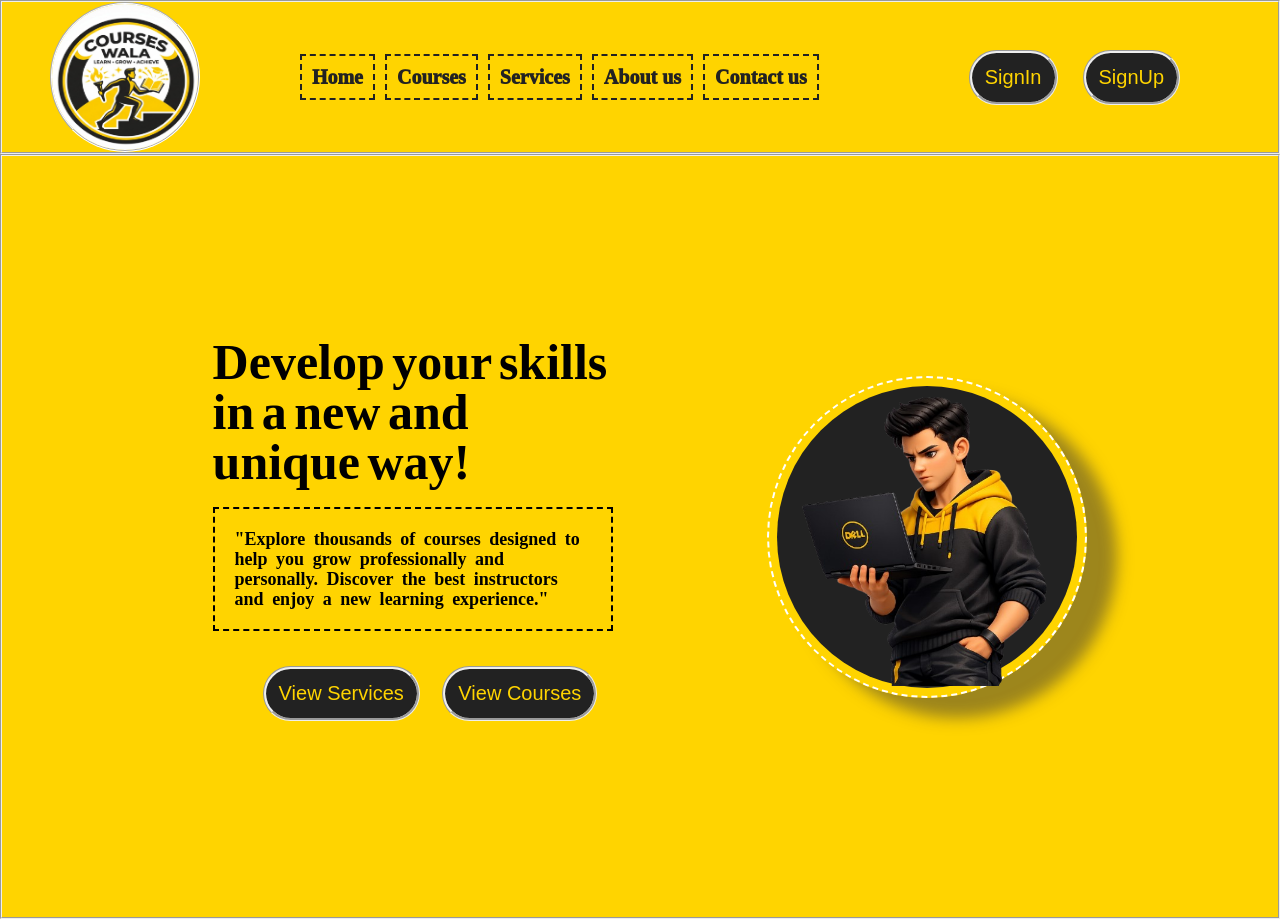
<file: index.html>
<!DOCTYPE html>
<!doctype html>
<html lang="en">
<head>
    <meta charset="UTF-8">
    <meta name="viewport" content="width=device-width, initial-scale=1.0">
  <head>
    <meta charset="UTF-8" />
    <meta name="viewport" content="width=device-width, initial-scale=1.0" />
    <title>Document</title>
    <link rel="stylesheet" href="index.css">
</head>
<body>
</body> 
</html>
  </head>
  <body>
    <header>
      <nav>
        <div class="logo">
          <img
              src="images/logo.webp.jpeg"
              alt="logo images"
              width="150"
              height="150"
            />
          </div>
        <ul> 
          <li><a href="index.html">Home</a></li>
          <li><a href="courses.html">Courses</a></li>
          <li><a href="services.html">Services</a></li>
          <li><a href="aboutUs.html">About us</a></li>
          <li><a href="contactUs.html">Contact us</a></li>
        </ul>
        <div class="btn-container">
          <button>SignIn</button>
          <button>SignUp</button>
        </div>
      </nav>
    </header>
    <main>
      <div class="left">
        <div class="main-content-container">
          <h1>Develop your skills in a new and unique way!</h1>
          <p>
            "Explore thousands of courses designed to help you grow 
                professionally and personally. Discover the best instructors 
                and enjoy a new learning experience."
          </p>
          <div class="btn-container">
            <button>View Services</button>
            <button>View Courses</button>
          </div>
        </div>
      </div>

      <div class="right">
        <div class="dashed-bg">
          <div class="img-bg">
            <img
              src="images/guy.png"
              alt="boy images"
              width="300"
              height="300"
            />
          </div>
        </div>
      </div>
    </main>
  </body>
</html>
</file>
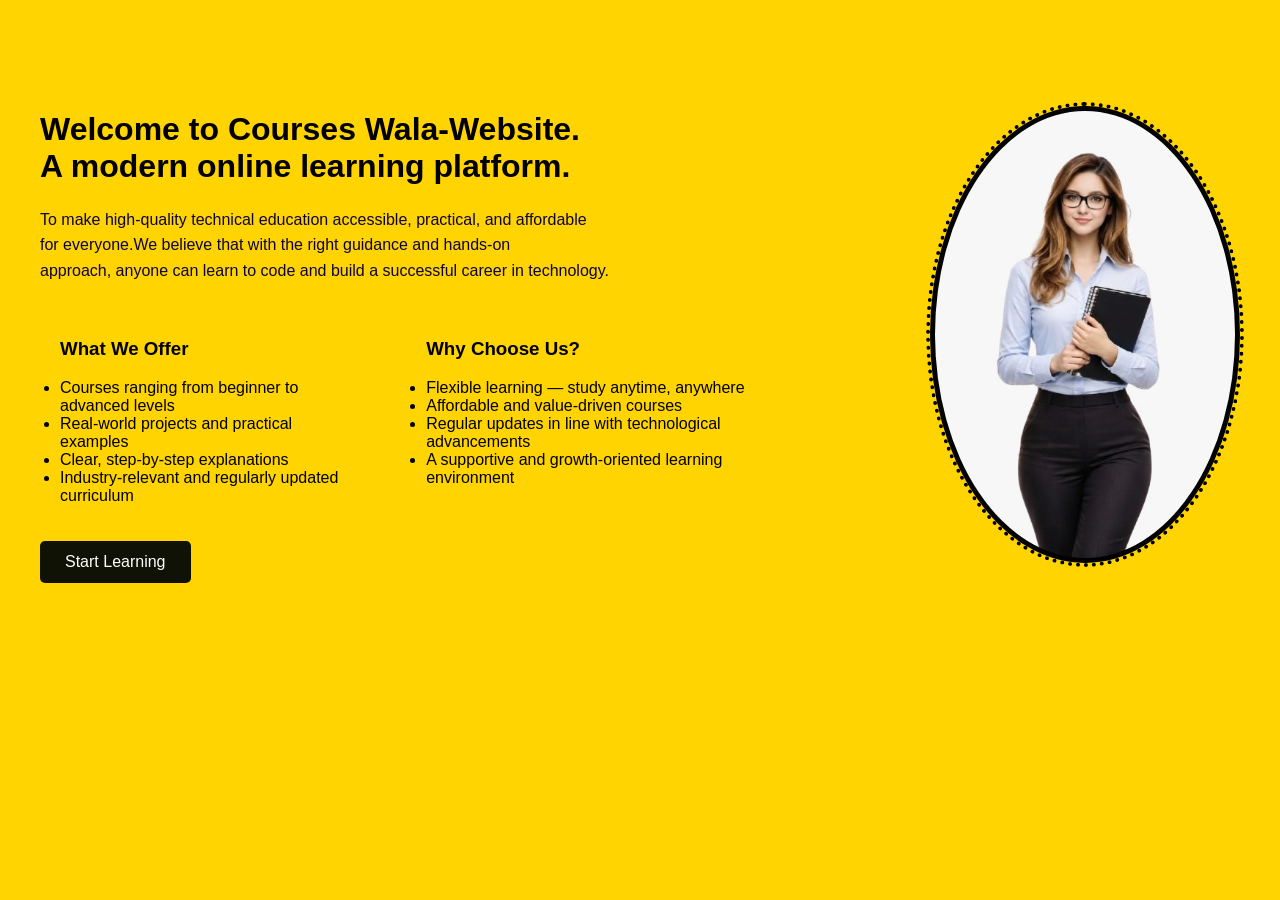
<file: aboutUs.html>
<!DOCTYPE html>
<html lang="en">
<head>
    <meta charset="UTF-8">
    <title>AboutUS</title>
    <meta name="viewport" content="width=device-width, initial-scale=1.0">

    <!-- CSS LINK -->
    <link rel="stylesheet" href="aboutUs.css">
</head>

<body>

<div class="container">

    <!-- Left Section -->
    <div class="left">
        <h1>
            Welcome to Courses Wala-Website. <br>
            A modern online learning platform. 
        </h1>

        <p>
           To make high-quality technical education accessible, practical, and affordable<br>
           for everyone.We believe that with the right guidance and hands-on<br>
           approach, anyone can learn to code and build a successful career in technology.
        </p>

        <div class="perks">
            <ul>
               <h3>What We Offer</h3>
               <li>Courses ranging from beginner to advanced levels</li>
               <li>Real-world projects and practical examples</li>
               <li> Clear, step-by-step explanations</li>
               <li> Industry-relevant and regularly updated curriculum</li>
            </ul>

            <ul>
                <h3>Why Choose Us?</h3>
                <li>Flexible learning — study anytime, anywhere</li>
                <li>Affordable and value-driven courses</li>
                <li>Regular updates in line with technological advancements</li>
                <li>A supportive and growth-oriented learning environment</li>
            </ul>
        </div>

        <button>Start Learning</button>
    </div>

    <!-- Right Section -->
    <div class="right">
        <img src="images/girl.jpeg" alt="Instructor Image">
    </div>

</div>

</body>
</html>
</file>
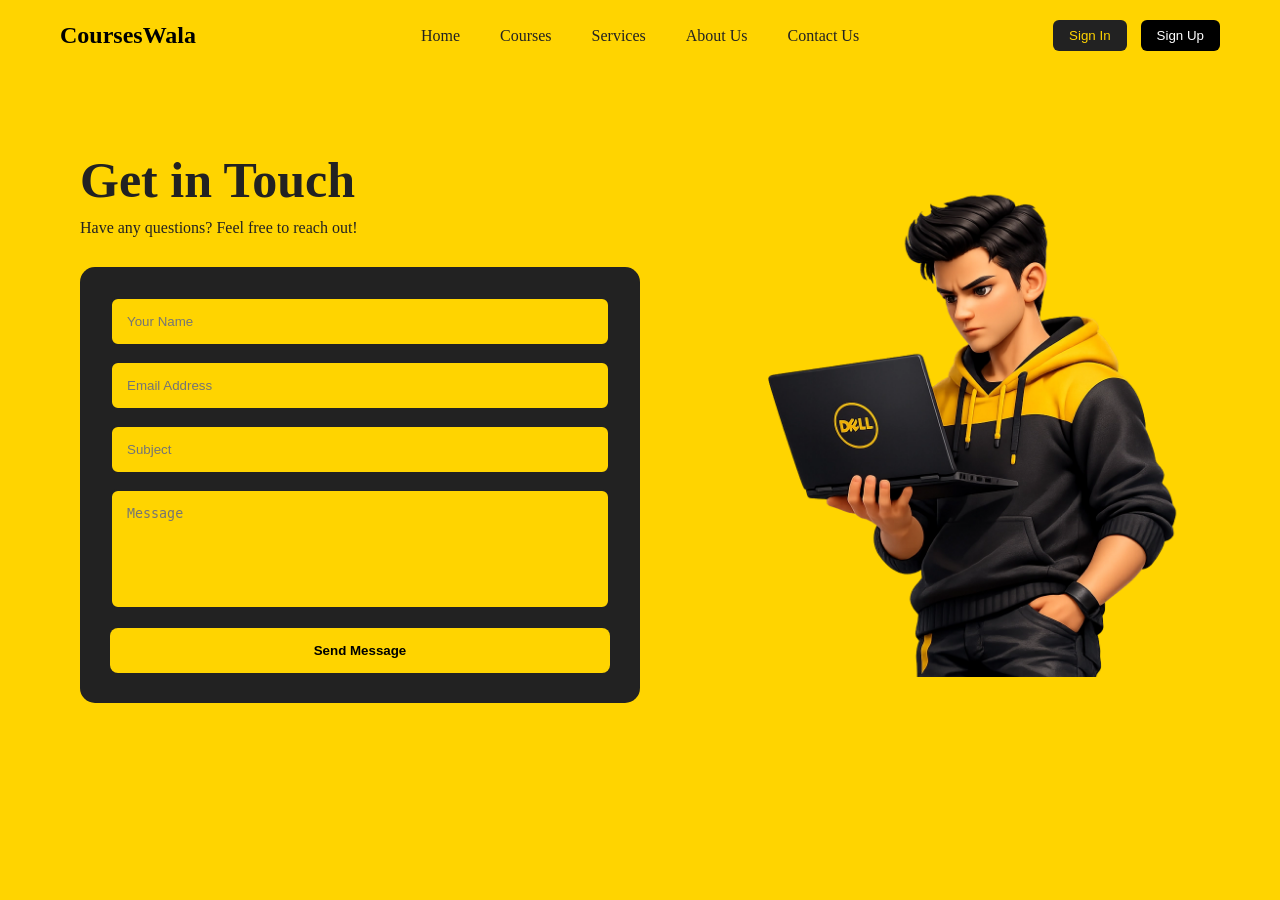
<file: contact.html>
<!DOCTYPE html>
<html lang="en">
<head>
    <meta charset="UTF-8">
    <title>CoursesWala - Contact Us</title>
    <link rel="stylesheet" href="contact.css">
</head>
<body>
    <nav class="navbar">
        <div class="logo">CoursesWala<span></span></div>

        <ul class="nav-links">
            <li>Home</li>
            <li>Courses</li>
            <li>Services</li>
            <li>About Us</li>
            <li>Contact Us</li>
        </ul>
        <div class="nav-buttons">
            <button class="signin">Sign In</button>
            <button class="signup">Sign Up</button>
        </div>
    </nav>
  <section class="contact-section">

        <div class="contact-left">
            <h1>Get in Touch</h1>
            <p>Have any questions? Feel free to reach out!</p>
            <form>
                <input type="text" placeholder="Your Name">
                <input type="email" placeholder="Email Address">
                <input type="text" placeholder="Subject">
                <textarea placeholder="Message"></textarea>
                <button type="submit">Send Message</button>
            </form>
        </div>
        <div class="contact-right">
            <div class="image-circle">
                <img
              src="images/boy.webp"
              alt="boy images"
              width="500"
              height="500"
            />
            </div>
        </div>

    </section>

</body>
</html>
</file>
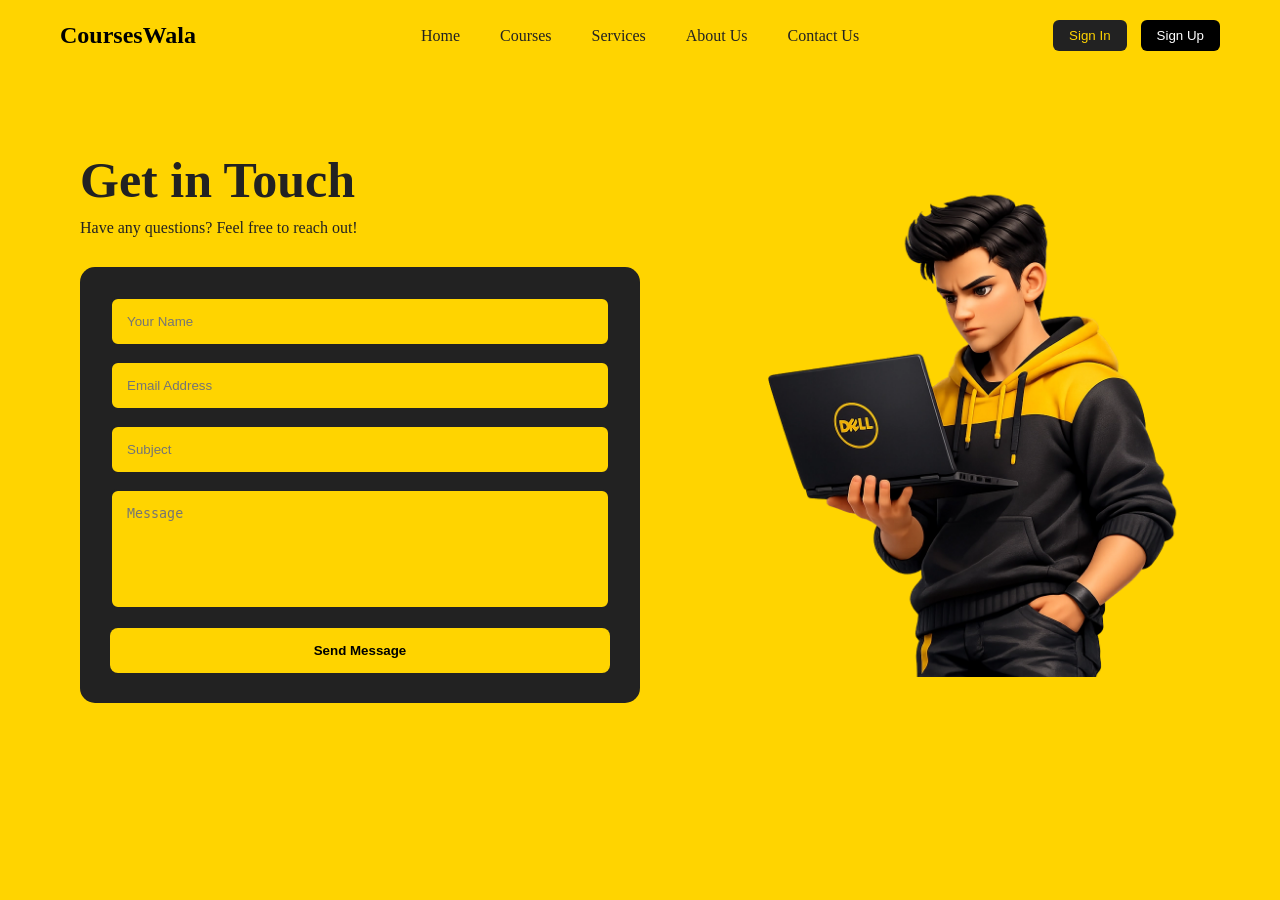
<file: contactUs.html>
<!DOCTYPE html>
<html lang="en">
<head>
    <meta charset="UTF-8">
    <title>CoursesWala - Contact Us</title>
    <link rel="stylesheet" href="contactUs.css">
</head>
<body>
    <nav class="navbar">
        <div class="logo">CoursesWala<span></span></div>

        <ul class="nav-links">
            <li>Home</li>
            <li>Courses</li>
            <li>Services</li>
            <li>About Us</li>
            <li>Contact Us</li>
        </ul>
        <div class="nav-buttons">
            <button class="signin">Sign In</button>
            <button class="signup">Sign Up</button>
        </div>
    </nav>
  <section class="contact-section">

        <div class="contact-left">
            <h1>Get in Touch</h1>
            <p>Have any questions? Feel free to reach out!</p>
            <form>
                <input type="text" placeholder="Your Name">
                <input type="email" placeholder="Email Address">
                <input type="text" placeholder="Subject">
                <textarea placeholder="Message"></textarea>
                <button type="submit">Send Message</button>
            </form>
        </div>
        <div class="contact-right">
            <div class="image-circle">
                <img
              src="images/boy.webp"
              alt="boy images"
              width="500"
              height="500"
            />
            </div>
        </div>

    </section>

</body>
</html>
</file>
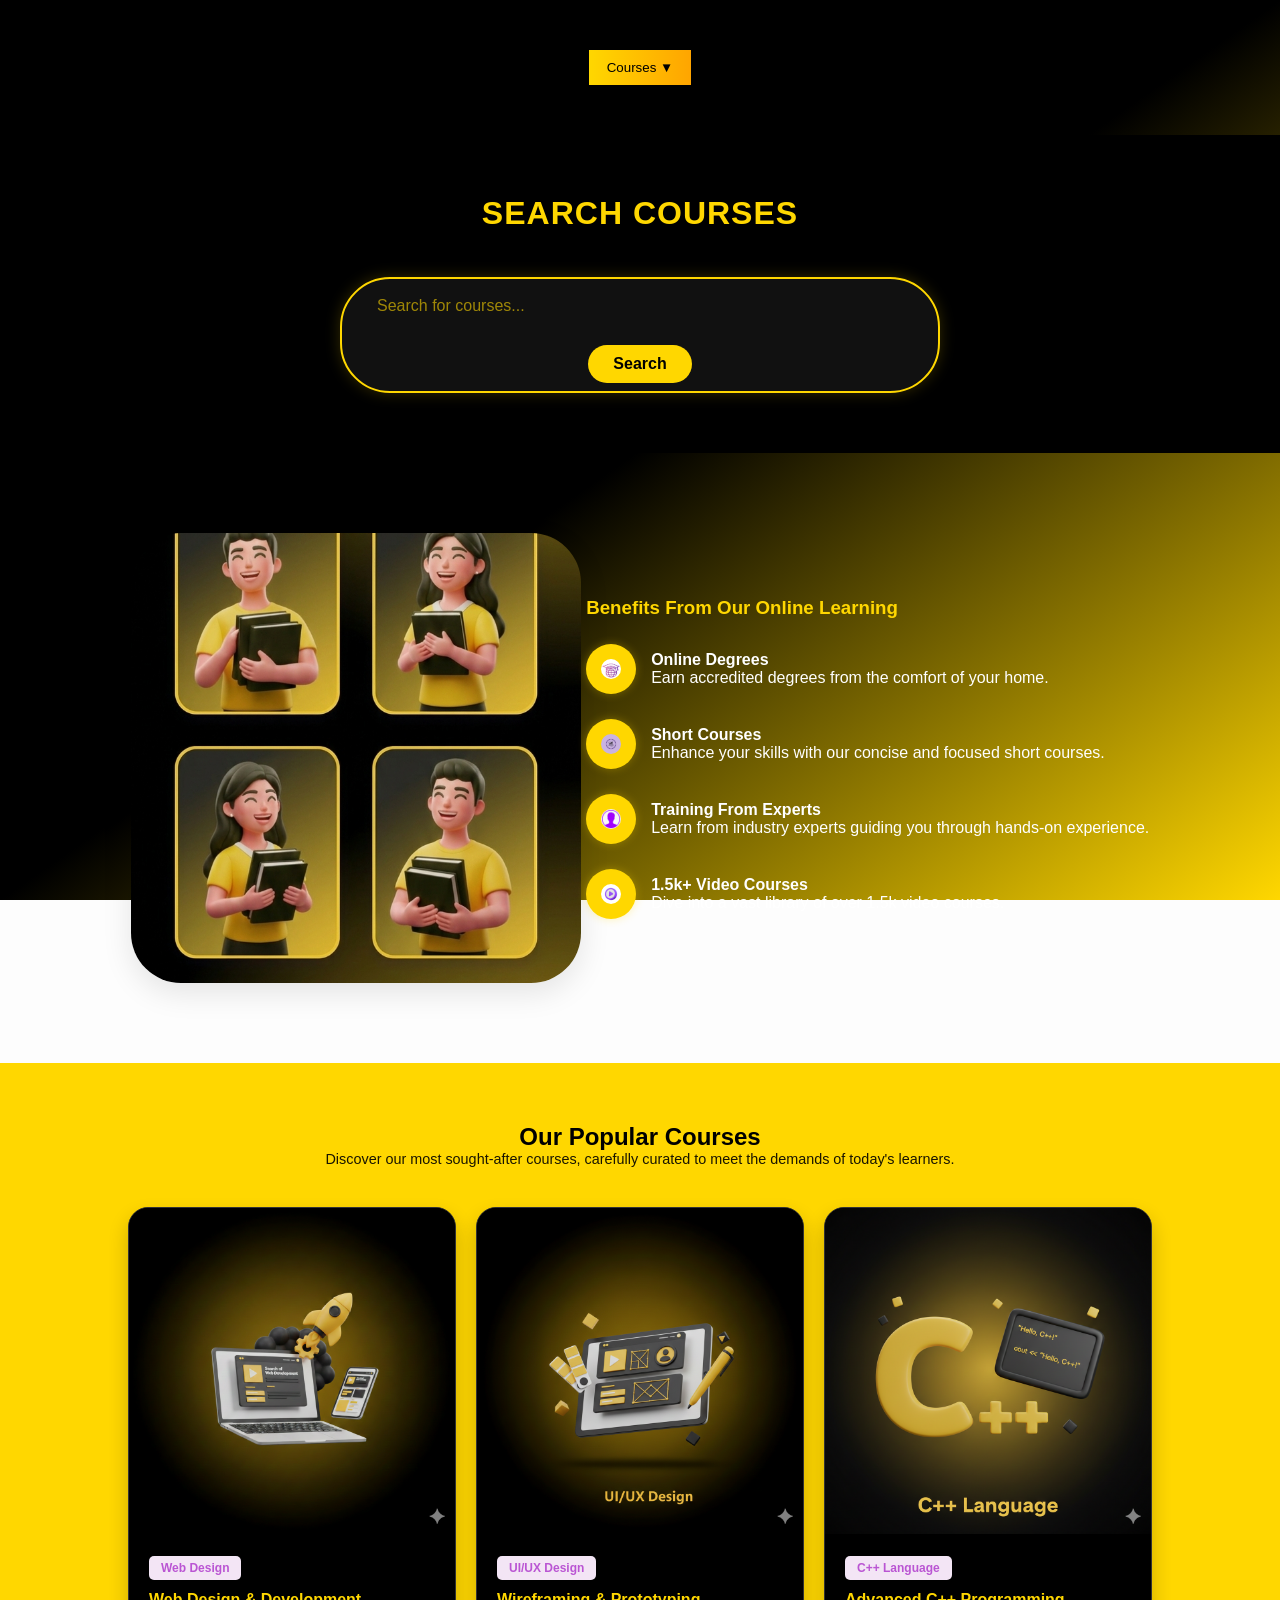
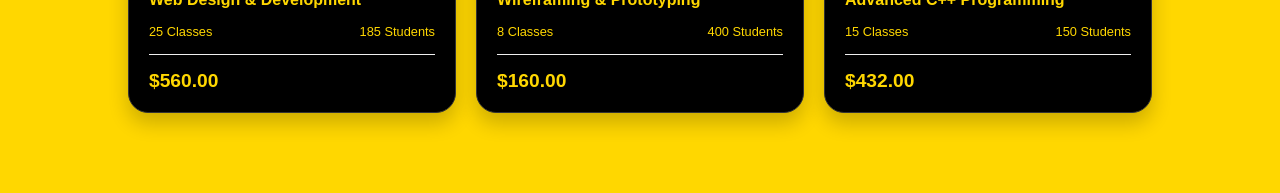
<file: courses.html>
<!DOCTYPE html>
<html lang="en">

<head>
    <meta charset="UTF-8">
    <meta name="viewport" content="width=device-width, initial-scale=1.0">
    <title>Courses Page</title>
    <link rel="stylesheet" href="courses.css">
</head>

<body>
    <div class="course-menu">
        <button onclick="toggleCourses()">Courses ▼</button>
        <ul id="courseList" class="course-list">
            <li>BCA</li>
            <li>BBA</li>
            <li>MCA</li>
            <li>MBA</li>
            <li>BA</li>
            <li>MA</li>
            <li>B.Sc</li>
            <li>M.Com</li>
            <li>B.Com</li>
            <li>M.Sc</li>
            <li>B.Tech</li>
            <li>Diploma in Computer Science</li>
            <li>Diploma in Mechanical Engineering</li>
            <li>Diploma in Civil Engineering</li>
            <li>Diploma in Electronics & Communication Engineering</li>
            <li>Diploma in Electrical Engineering</li>
            <li>Diploma in Digital Marketing</li>
            <li>Diploma in Data Science</li>
            <li>Diploma in Artificial Intelligence</li>
            <li>Diploma in Software Engineering</li>
            <li>Diploma in Information Technology</li>
            <li>Diploma in Computer Applications</li>
        </ul>
    </div>

    <section class="search-section">
        <h2>Search Courses</h2>
        <div class="search-box">
            <input type="text" placeholder="Search for courses...">
            <button>Search</button>
        </div>
    </section>

    <!-- Right Content -->
    <section class="benefits-section">
        <div class="benefits-image">
            <img src="images/Boygirl.png" alt="Students">
        </div>

        <div class="benefits-content">
            <h3><span>Benefits</span> From Our Online Learning</h3>

            <div class="benefit-item">
                <i class="fas fa-graduation-cap"></i>
                <img src="images/od.jpeg" alt="Online Degrees">
                <div>
                    <h4>Online Degrees</h4>
                    <p>Earn accredited degrees from the comfort of your home.</p>
                </div>
            </div>
            <div class="benefit-item">
                <i class="fas fa-book"></i>
                <img src="images/sc.jpeg" alt="Short Courses">
                <div>
                    <h4>Short Courses</h4>
                    <p>Enhance your skills with our concise and focused short courses.</p>
                </div>
            </div>
            <div class="benefit-item">
                <i class="fas fa-user-tie"></i>
                <img src="images/tfe.jpeg" alt="Training From Experts">
                <div>
                    <h4>Training From Experts</h4>
                    <p>Learn from industry experts guiding you through hands-on experience.</p>
                </div>
            </div>
            <div class="benefit-item">
                <i class="fas fa-play-circle"></i>
                <img src="images/vc.jpeg" alt="Video Courses">
                <div>
                    <h4>1.5k+ Video Courses</h4>
                    <p>Dive into a vast library of over 1.5k video courses.</p>
                </div>
            </div>
        </div>
    </section>

    <section class="courses-section">
        <h2>Our Popular Courses</h2>
        <p class="subtitle">Discover our most sought-after courses, carefully curated to meet the demands of today's
            learners.</p>

        <div class="course-grid">
            <div class="course-card">
                <img src="images/web.png" alt="Web Design">
                <div class="card-body">
                    <span class="tag">Web Design</span>
                    <h4>Web Design & Development</h4>
                    <div class="meta">
                        <span><i class="fas fa-list"></i> 25 Classes</span>
                        <span><i class="fas fa-users"></i> 185 Students</span>
                    </div>
                    <div class="price-row">
                        <span class="price">$560.00</span>
                    </div>
                </div>
            </div>

            <div class="course-card">
                <img src="images/uiux.png" alt="UI/UX">
                <div class="card-body">
                    <span class="tag">UI/UX Design</span>
                    <h4>Wireframing & Prototyping</h4>
                    <div class="meta">
                        <span><i class="fas fa-list"></i> 8 Classes</span>
                        <span><i class="fas fa-users"></i> 400 Students</span>
                    </div>
                    <div class="price-row">
                        <span class="price">$160.00</span>
                    </div>
                </div>
            </div>

            <div class="course-card">
                <img src="images/c++.png" alt="C++ Language">
                <div class="card-body">
                    <span class="tag">C++ Language</span>
                    <h4>Advanced C++ Programming</h4>
                    <div class="meta">
                        <span><i class="fas fa-list"></i> 15 Classes</span>
                        <span><i class="fas fa-users"></i> 150 Students</span>
                    </div>
                    <div class="price-row">
                        <span class="price">$432.00</span>
                    </div>
                </div>
            </div>
        </div>
    </section>

    <script src="courses.js"></script>
</body>

</html>
</file>
<file: index.css>
* {
    margin: 0;
    padding: 0;
    box-sizing: border-box;
}

html {
    font-size: 62.5%;
}

.btn-container {
    padding: 0.5rem 4rem;

    button {
        border: groove;
        font-size: 2rem;
        margin: 1rem;
        padding: 1.3rem;
        border-radius: 3rem;
        background-color: #222;
        color: #FFD400;
    }
}

header {
    nav {
        background-color: #FFD400;
        max-width: 100vw;
        min-height: 15vh;
        font-size: 2rem;
        display: flex;
        justify-content: center;
        align-items: center;
        gap: 10rem;
        border: 0.2rem groove;


        .logo {
            width: 150px;
            height: 150px;
            border-radius: 50%;
            border: 0.2rem groove #ffffff;
            object-fit: cover;
            overflow: hidden;

        }

        ul {
            display: flex;
            gap: 1rem;

            li {
                list-style-type: none;

                a {
                    text-decoration: none;
                    color: #222;
                    border: 0.2rem dashed;
                    padding: 1rem;
                    font-weight: 1000;
                    
                }
            }
        }


    }
}


main {
    max-width: 100vw;
    height: calc(100vh - 15vh);
    background-color: #FFD400;
    display: flex;
    justify-content: center;
    align-items: center;
    gap: 10rem;
    border: 0.2rem groove;

    .left {
        display: flex;
        justify-content: center;
        align-items: center;
        padding: 2rem;
        
        h1 {
            font-size: 5rem;
            max-width: 40rem;
            word-spacing: -0.5rem;
            line-height: 5rem;
            margin-bottom: 2rem;
        }

        p {
            font-size: 1.8rem;
            font-weight: 600;
            max-width: 40rem;
            word-spacing: 0.4rem;
            line-height: 2rem;
            margin-bottom: 2rem;
            border: 0.2rem dashed;
            padding: 2rem;
        
        }

    }

    .right {
        .dashed-bg{
            border: 0.2rem dashed #ffffff;
            box-shadow: 30px 20px 15px rgba(59, 56, 56, 0.5);
            border-radius: 50%;
            padding: 0.8rem;

            .img-bg{
              background-color: #222;
              border-radius: 50%; 
              transform: scaleX(1);
            }
        }
    }

}
</file>
<file: aboutUs.css>
body {
    margin: 0;
    font-family: Arial, sans-serif;
    background: #FFD400;
}

.container {
    width: 1200px;
    margin: 50px auto;
    display: flex;
    align-items: center;
    justify-content: space-between;
    background: #FFD400;
    padding: 40px;
    border-radius: 10px;
}

.left {
    width: 60%;
}

.left h1 {
    font-size: 32px;
}

.left span {
    color: rgb(14, 4, 57);
}

.left p {
    margin: 20px 0;
    color: rgb(14, 4, 57);
    line-height: 1.6;
}

.perks {
    display: flex;
    gap: 50px;
}

.perks ul {
    list-style: disc;
    padding-left: 20px;
}

button {
    margin-top: 20px;
    padding: 12px 25px;
    background: rgb(16, 18, 5);
    border: none;
    color: white;
    font-size: 16px;
    border-radius: 5px;
    cursor: pointer;
}

button:hover {
    opacity: 0.9;
}

.right img {
    width: 300px;
    border-radius: 50%;
    background-color:black; 
    padding : 5px;
    outline: 4px dotted black;
    
    
}
</file>
<file: contact.css>
*{
  margin:0;
  padding:0;
  box-sizing:border-box;
}

body{
  background-color: #ffd400;
  color:#222;
}
.navbar{
  display:flex;
  justify-content:space-between;
  align-items:center;
  padding:20px 60px;
  background:#ffd400;
  position:relative;
}

.logo{font-size:24px;font-weight:bold;color:#000;}
.logo span{color:#222;}

.nav-links{
  list-style:none;
  display:flex;
  gap:40px;
  position:absolute;
  left:50%;
  transform:translateX(-50%);
}

.nav-links a{
  text-decoration:none;
  color:#000;
  font-weight:500;
  transition:.3s;
}
.nav-links a:hover{color:#ffd400;}

.nav-buttons button{
  padding:8px 16px;
  border:none;
  border-radius:6px;
  cursor:pointer;
  font-weight:500;
}

.signin{background:#222;color:#ffd400;margin-right:10px;}
.signup{background:#000;color:#fff;}

.contact-section{
  display:flex;
  justify-content:space-between;
  align-items:center;
  padding:80px;
}
.contact-left{width:50%;}
.contact-left h1{font-size:50px;color:#222;margin-bottom:10px;}
.contact-left p{margin-bottom:30px;}

form{
 background-color: #222222;
  padding:30px;
  border-radius:15px;
  }

form input,
form textarea{
  width:100%;
  padding:15px;
  margin-bottom:15px;
  border:2px solid #222;
  border-radius:8px;
  background:#ffd400;
  color:#000;
  font-weight: 500;
}

form textarea{height:120px;resize:none;}
form button{
  width:100%;
  padding:15px;
  background:#ffd400;
  border:none;
  border-radius:8px;
  font-weight:bold;
  cursor:pointer;
}
form button:hover{background:#e6be00;}

.contact-right{
  width:40%;
  display:flex;
  justify-content:center;
}
.image-circle{
  width:320px;
  height:320px;
  border-radius:50%;
  padding:8px;
  display:flex;
  align-items:center;
  justify-content:center;
}
</file>
<file: contactUs.css>
*{
  margin:0;
  padding:0;
  box-sizing:border-box;
}

body{
  background-color: #ffd400;
  color:#222;
}
.navbar{
  display:flex;
  justify-content:space-between;
  align-items:center;
  padding:20px 60px;
  background:#ffd400;
  position:relative;
}

.logo{font-size:24px;font-weight:bold;color:#000;}
.logo span{color:#222;}

.nav-links{
  list-style:none;
  display:flex;
  gap:40px;
  position:absolute;
  left:50%;
  transform:translateX(-50%);
}

.nav-links a{
  text-decoration:none;
  color:#000;
  font-weight:500;
  transition:.3s;
}
.nav-links a:hover{color:#ffd400;}

.nav-buttons button{
  padding:8px 16px;
  border:none;
  border-radius:6px;
  cursor:pointer;
  font-weight:500;
}

.signin{background:#222;color:#ffd400;margin-right:10px;}
.signup{background:#000;color:#fff;}

.contact-section{
  display:flex;
  justify-content:space-between;
  align-items:center;
  padding:80px;
}
.contact-left{width:50%;}
.contact-left h1{font-size:50px;color:#222;margin-bottom:10px;}
.contact-left p{margin-bottom:30px;}

form{
 background-color: #222222;
  padding:30px;
  border-radius:15px;
  }

form input,
form textarea{
  width:100%;
  padding:15px;
  margin-bottom:15px;
  border:2px solid #222;
  border-radius:8px;
  background:#ffd400;
  color:#000;
  font-weight: 500;
}

form textarea{height:120px;resize:none;}
form button{
  width:100%;
  padding:15px;
  background:#ffd400;
  border:none;
  border-radius:8px;
  font-weight:bold;
  cursor:pointer;
}
form button:hover{background:#e6be00;}

.contact-right{
  width:40%;
  display:flex;
  justify-content:center;
}
.image-circle{
  width:320px;
  height:320px;
  border-radius:50%;
  padding:8px;
  display:flex;
  align-items:center;
  justify-content:center;
}
</file>
<file: courses.css>
* {
    margin: 0;
    padding: 0;
    box-sizing: border-box;
    font-family: 'Segoe UI', Tahoma, Geneva, Verdana, sans-serif;
}

/* Poore page ke background ke liye */
body {
    /* Gradient jo top-left se black shuru hokar bottom-right tak yellow ho jayega */
    background-image: linear-gradient(to bottom right, #000000 0%, #000000 50%, #FFD700 100%); /* Adjust color codes as desired */
    background-attachment: fixed; /* Taaki scroll karne par background move na kare */
    color: #FFFFFF; /* Text color ko white set karein taaki black background par dikhe */
    margin: 0;
    padding: 0;
    font-family: Arial, sans-serif; /* Example font */
}

.course-list{
  display: none;
  list-style: none;
  padding: 10px;
  background-color: #1a1a1a;
  border: 1px solid #FFD700;
  width: 200px;
  margin-top: 10px;
  border-radius: 8px;
  box-shadow: 0 5px 15px rgba(0,0,0,0.1);
  max-height: 300px;
  overflow-y: auto;
}

.button{
  padding: 10px 20px;
  font-size: 16px;
  cursor: pointer;
}

.course-list li{
  padding: 8px;
  border-bottom: 1px solid #ddd;
  cursor: pointer;
  color: #FFD700;
}

.course-list li:hover{
  background:#FFD700;
  color:#000000
}

.cource-list-show{
  display: block;
}

.course-menu button{
  cursor: pointer;
  padding: 10px 18px;
  background:linear-gradient(to right, #FFD700, #FFA500);
  color: #000000;
  border: none;
  cursor: pointer;
}
.course-menu{
  margin: 50px;
  position: relative;
  display: flex;
  justify-content: center;
}

body {
    background-color: #fdfdfd;
    font-family: Arial;
}

/* Search Section */
.search-container {
    text-align: center;
    padding: 50px 20px;
}

.search-box {
    margin-top: 20px;
    display: inline-flex;
    background: #111111;
    border: 2px solid #FFD700;
    padding: 8px 15px;
    border-radius: 50px;
    box-shadow: 0 0 15px rgba(255,215,0,0.2);
    justify-content: center;
    text-align: center;
    align-items: center;
    flex-wrap: wrap;
    gap: 20px;
    width: 70%;
    max-width: 600px;
}

.search-box input {
  background: transparent;
    color: #FFD700;
    border: none;
    outline: none;
    padding: 10px 20px;
    width: 100%;
    border-radius: 50px;
    font-size: 1rem;
}

.search-box input::placeholder {
    color: rgba(255, 215, 0, 0.6) !important;
}

/* 5. Search Button ko Yellow aur Black karna */
.search-box button {
    background: #FFD700 !important; /* Yellow background */
    color: #000000 !important; /* Black text button ke andar */
    border-radius: 50px;
    padding: 12px 35px;
    border: none;
    font-weight: bold;
    cursor: pointer;
    font-size: 1rem;
    transition: all 0.3s ease;
}

/* Button hover effect */
.search-box button:hover {
    background: #e6c200 !important; /* Thoda dark yellow hover par */
    transform: scale(1.05); /* Halka sa bada hoga */
}

.search-box button {
    background: linear-gradient(to right, #da70d6, #ba55d3);
    color: white;
    border: none;
    padding: 10px 25px;
    border-radius: 50px;
    cursor: pointer;
}

.search-section h2{
  justify-content: center;
  color: #FFD700;
  font-size: 2rem;
  margin-bottom: 25px;
  text-transform: uppercase;
  letter-spacing: 1px;
  display: flex;

}

.search-section{
  background-color: #000000;
  padding: 60px 20px;
  display: flex;
  flex-direction: column;
  align-items: center;
  justify-content: center;
  text-align: center;
}

/* Benefits Section */
.benefits-section {
    display: flex;
    justify-content: space-around;
    align-items: center;
    padding: 80px 10%;
    flex-wrap: wrap;
}

.benefits-image{
  width: 450px;
  height: 450px;
  border-radius: 50px;
  overflow: hidden;
  box-shadow: 0px 10px 30px rgba(0,0,0,0.1);
}

.benefits-image img{
  width: 100%;
  height: 100%;
  object-fit: cover;
}

.benefits-content h3{
    color: #FFD700;
}

.benefit-item {
    display: flex;
    align-items: center;
    margin-top: 25px;
}

.benefit-item img {
  width: 50px;
  height: 50px;
  display: flex;
  align-items: center;
  justify-content: center;
    font-size: 20px;
    background-color: #FFD700;
    box-shadow: 0 0 10px rgba(255,215,0,0.3);
    color: #000000;
    padding: 15px;
    border-radius: 50%;
    margin-right: 15px;
}

/* Popular Courses Section */
.courses-section {
    background: #FFD700;
    padding: 60px 10%;
    text-align: center;
}

.courses-section h2,
.courses-section .subtitle {
    color: #000000
}
.subtitle {
    margin-bottom: 40px;
    font-size: 0.9rem;
    opacity: 0.9;
}

.course-grid {
    display: grid;
    grid-template-columns: repeat(auto-fit, minmax(300px, 1fr));
    gap: 20px;
}

.course-card {
    background: #000000;
    color: #FFD700;
    border-radius: 20px;
    overflow: hidden;
    text-align: left;
    box-shadow: 0 10px 20px rgba(0,0,0,0.2);
    transition: transform 0.3s ease;
    flex: 0 1 300px;
    margin-bottom: 20px;
    border: 1px solid #333;
}

.course-card.meta,
.course-card.price{
  color: #FFD700;
}

.tag{
  background: #FFD700;
  color: #000000;
}
.course-card:hover {
    transform: translateY(-10px);
}

.course-card img {
    width: 100%;
}

.card-body {
    padding: 20px;
}

.tag {
    background: #f3e5f5;
    color: #ba55d3;
    padding: 5px 12px;
    border-radius: 5px;
    font-size: 0.75rem;
    font-weight: bold;
}

.course-card h4 {
    margin: 15px 0;
}

.meta {
    display: flex;
    justify-content: space-between;
    font-size: 0.8rem;
    color: #FFD700;
    margin-bottom: 15px;
}

.price-row {
    display: flex;
    justify-content: space-between;
    align-items: center;
    border-top: 1px solid #eee;
    padding-top: 15px;
    color: #FFD700;
    font-size: 1.4rem;
    font-weight: bold;
}

.price {
    font-weight: bold;
    font-size: 1.2rem;
    color: #FFD700;
}
</file>
